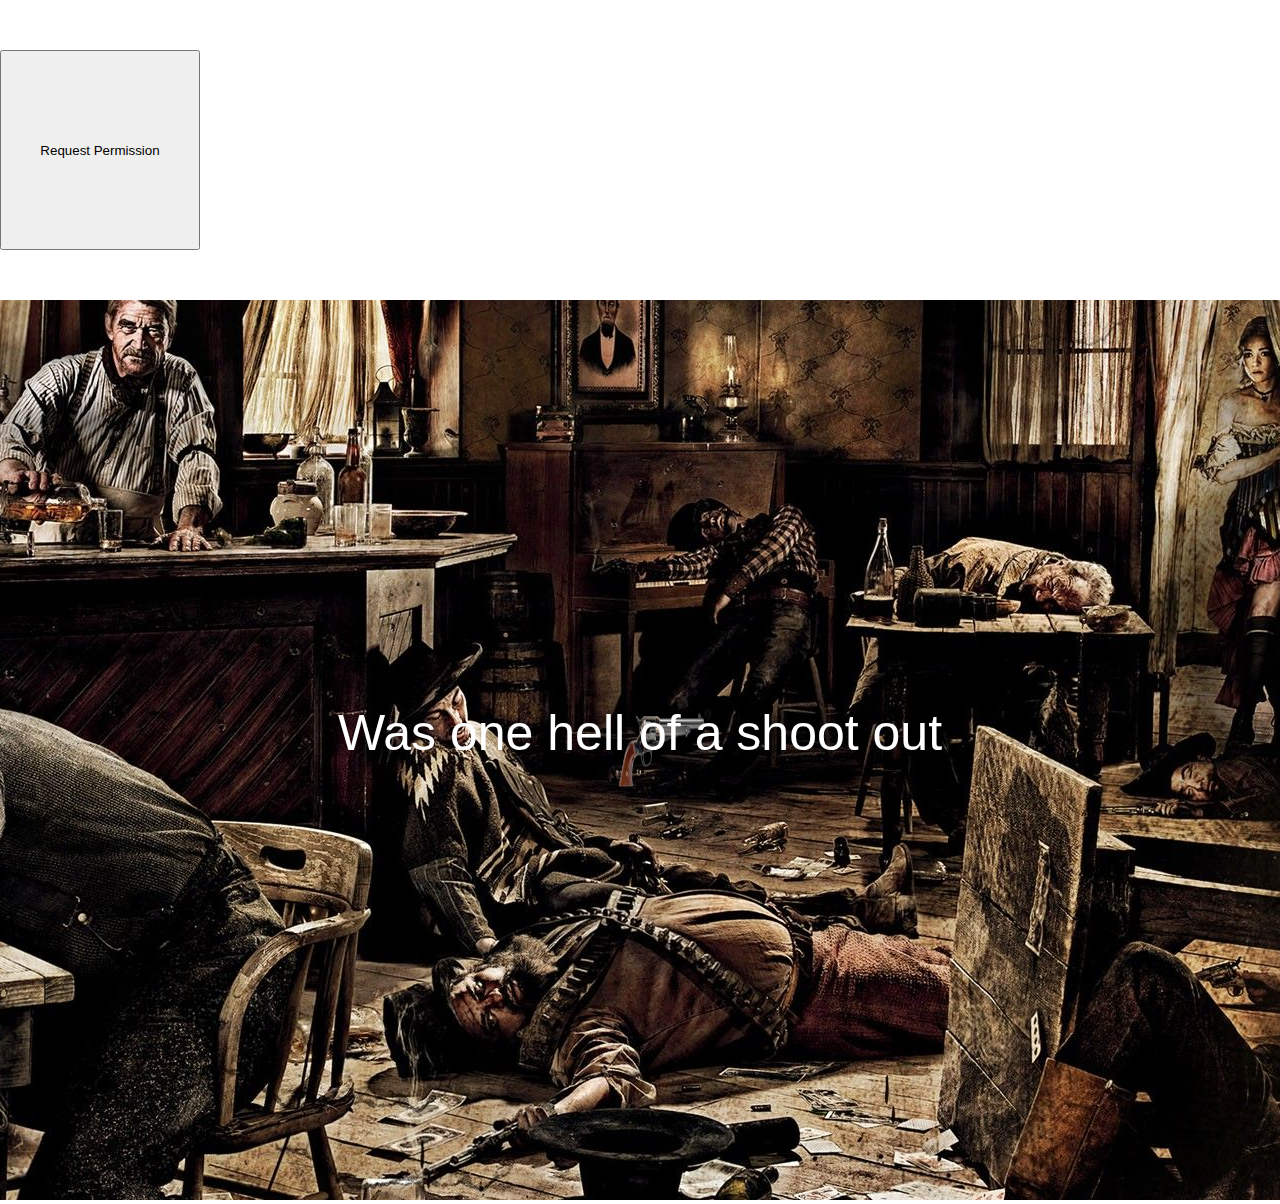
<file: p5/week16/gyro/index.html>
<!DOCTYPE html>
<html>

<head>
	<title>P5JS Accelerometer</title>
	<meta charset="utf-8">
	<meta http-equiv="X-UA-Compatible" content="IE=edge">
	<!--<meta name="viewport" content="width=device-width, initial-scale=1">-->
	<meta name="viewport" content="user-scalable=no,initial-scale=1,maximum-scale=1,minimum-scale=1,width=device-width">


	<!-- p5js -->

	<script src="../../libs/p5.min.js"></script>

	<button id="request" style="height: 200px; width: 200px; margin: 50px auto;">Request Permission</button>

	<script>
		// if (location.protocol != 'https:') {
		//  location.href = 'https:' + window.location.href.substring(window.location.protocol.length);
		// }

		function requestT() {

			if (typeof(DeviceMotionEvent) !== 'undefined' && typeof(DeviceMotionEvent.requestPermission) === 'function') {
				alert('enter');
				DeviceMotionEvent.requestPermission()
					.then(response => {
						alert('resp' + response);
						if (response == 'granted') {
							window.addEventListener('devicemotion', (e) => {
								// do something with e
								// hide the button here
								document.getElementById('request').style.display = 'none';
							})
						}
					})

					.catch(console.error)
			} else {
				alert('DeviceMotionEvent is not defined');
			}
		}
		document.getElementById('request').onclick = requestT;
	</script>

	<!-- sketch -->
	<script language="javascript" src="sketch.js"></script>
	<style>
		body {
			padding: 0;
			margin: 0;
		}
	</style>

</head>

<body>
</body>

</html>
</file>
